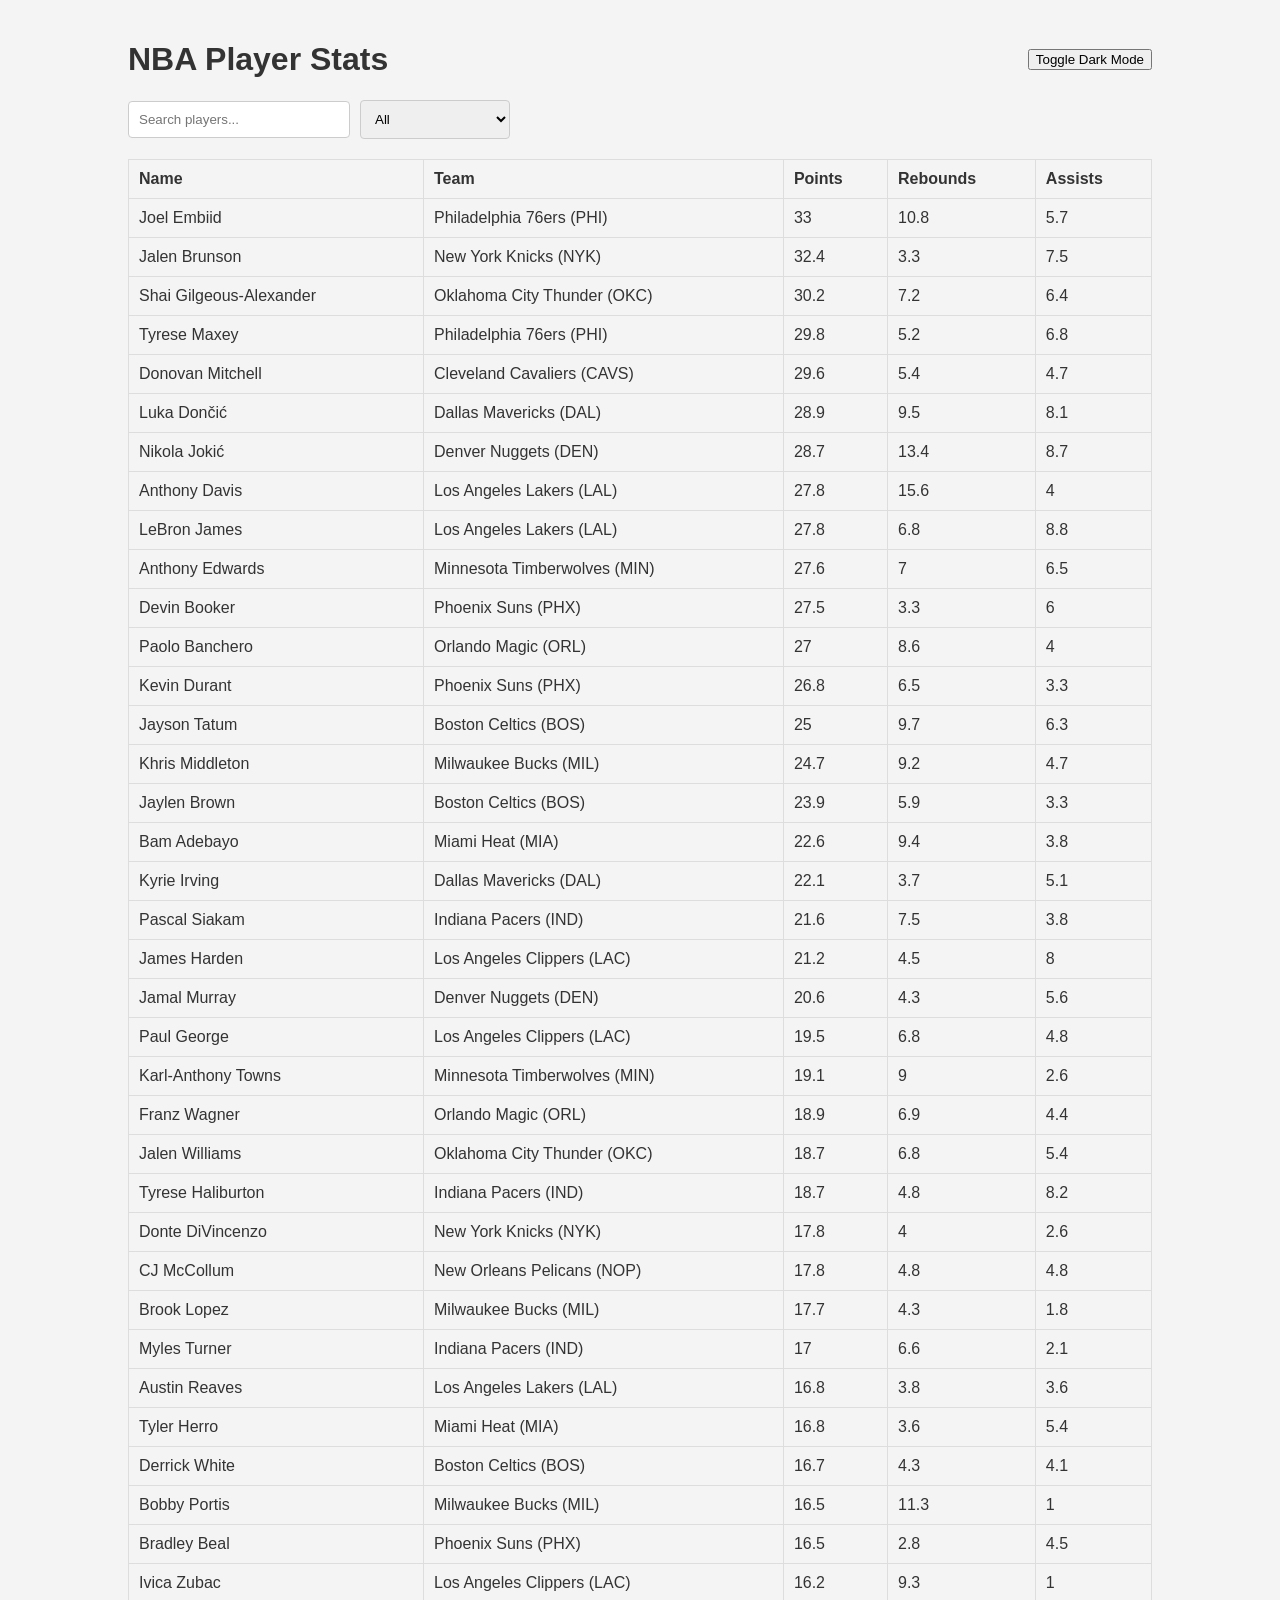
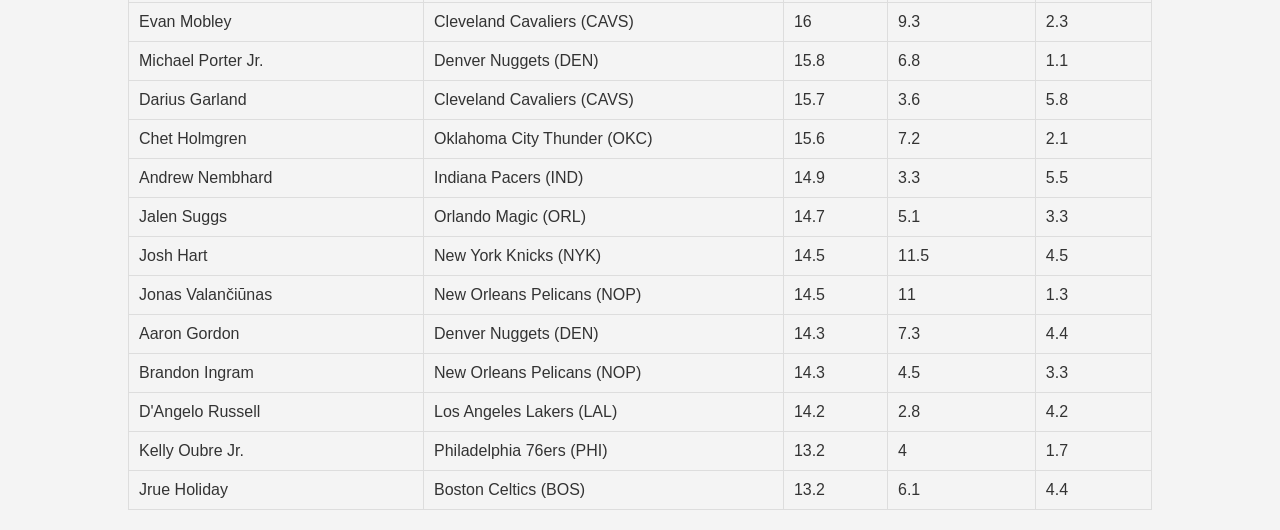
<file: lab-05-main/index.html>
<!DOCTYPE html>
<html lang="en">

<head>
    <meta charset="UTF-8">
    <meta name="viewport" content="width=device-width, initial-scale=1.0">
    <title>NBA Stats</title>
    <link rel="stylesheet" href="styles.css">

</head>

<body>
    <div class="container">
        <header>
            <h1>NBA Player Stats</h1>
            <button id="dark-mode-toggle">Toggle Dark Mode</button>
        </header>

        <search class="table-filters">
            <input type="text" id="search" placeholder="Search players...">
            <select id="team-filter">
                <option value="all">All</option>
                <!-- Teams will be populated in JS -->
            </select>
        </search>

        <table id="player-stats">
            <thead>
                <tr>
                    <th>Name</th>
                    <th>Team</th>
                    <th>Points</th>
                    <th>Rebounds</th>
                    <th>Assists</th>
                </tr>
            </thead>
            <tbody id="player-rows">
                <!-- Rows will be populated in JS -->
            </tbody>
        </table>
    </div>
    <script src="script.js"></script>
</body>

</html>
</file>
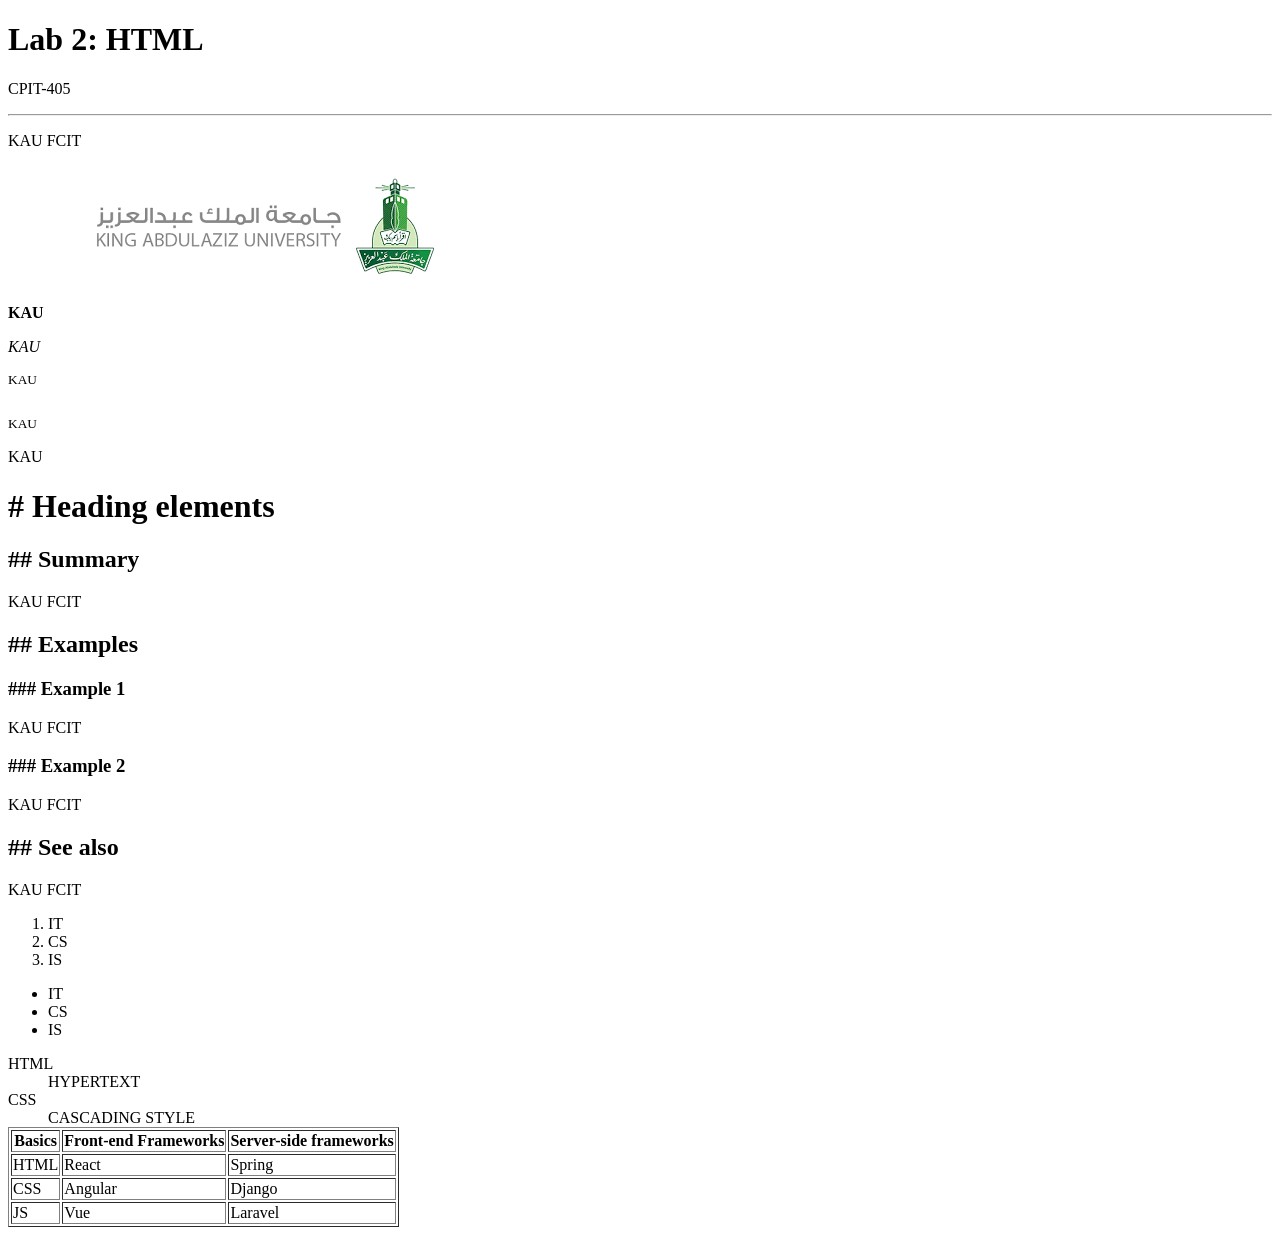
<file: lab2/index.html>
<!DOCTYPE html>
<html lang="en">
<head>
    <meta charset="UTF-8">
    <meta name="viewport" content="width=device-width, initial-scale=1.0">
    <title>CPIT-405 lab 2</title>

    <h1>Lab 2: HTML</h1> 
    <a HREF="https://cpit405.gitlab.io"></aHREF></a>
</head>
 



<body>
  <p>CPIT-405</p>
<hr>
<p>KAU FCIT</p>

<a href="https://www.kau.edu.sa/ar">
    <img src="kau logo images.png" alt="kau logo">
</a>
<p><strong>KAU</strong></p>
<p><em>KAU</em></p>
<p><sup>KAU</sup></p>
<p><sub>KAU</sub></p>
<p><span>KAU</span></p>

<h1># Heading elements</h1>
<h2> ## Summary </h2>
<p>KAU FCIT</p>
<h2> ## Examples </h2>
<h3>### Example 1 </h3>
<p>KAU FCIT</p>
<h3> ### Example 2 </h3>
<P>KAU FCIT</P>
<h2> ## See also</h2>
<p>KAU FCIT</p>

<ol>
    <li>IT</li>
    <li>CS</li>
    <li>IS</li>
</ol>

<ul>

    <li>IT</li>
    <li>CS</li>
    <li>IS</li>
</ul>

<dt>HTML</dt>
<dd>HYPERTEXT</dd>

<dt>CSS</dt>
<dd>CASCADING STYLE</dd>

<table border="1">
  <tr>
    <th>Basics</th>
    <th>Front-end Frameworks</th>
    <th>Server-side frameworks</th>
  </tr>
  <tr>
    <td>HTML</td>
    <td>React</td>
    <td>Spring</td>
  </tr>
  <tr>
    <td>CSS</td>
    <td>Angular</td>
    <td>Django</td>
  </tr>
  <tr>
    <td>JS</td>
    <td>Vue</td>
    <td>Laravel</td>
  </tr>
</table>


</body>

</html>
</file>
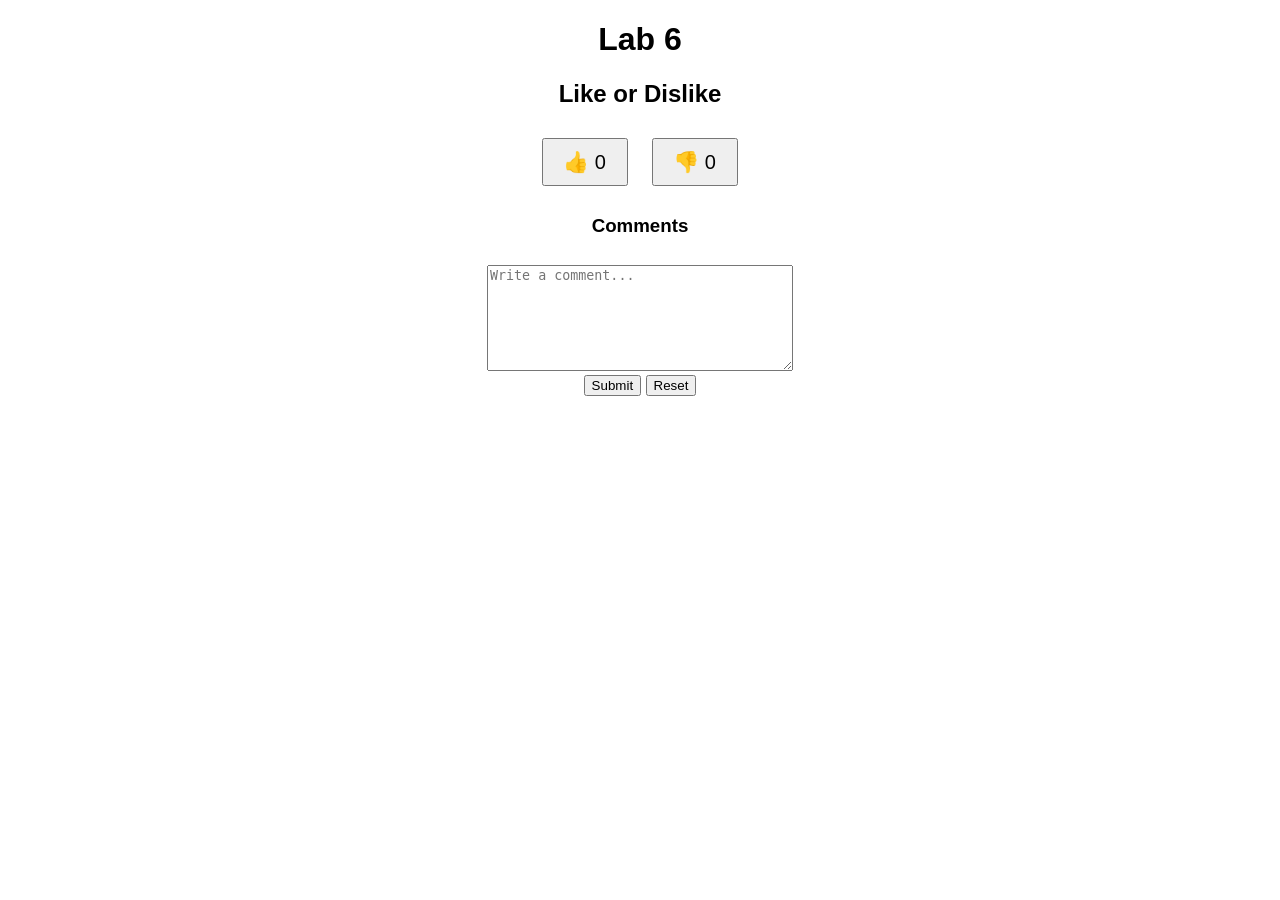
<file: lab6/index.html>
<!DOCTYPE html>
<html lang="en">
<head>
    <meta charset="UTF-8">
    <title>Lab 6</title>
    <link rel="stylesheet" href="style.css">
</head>
<body>

<h1>Lab 6</h1>
<h2>Like or Dislike</h2>

<div class="buttons">
    <button id="likeBtn">👍 <span id="likeCount">0</span></button>
    <button id="dislikeBtn">👎 <span id="dislikeCount">0</span></button>
</div>

<h3>Comments</h3>

<textarea id="commentInput" placeholder="Write a comment..."></textarea><br>

<button id="submitBtn">Submit</button>
<button id="resetBtn">Reset</button>

<div id="comments"></div>

<script src="script.js"></script>

</body>
</html>
</file>
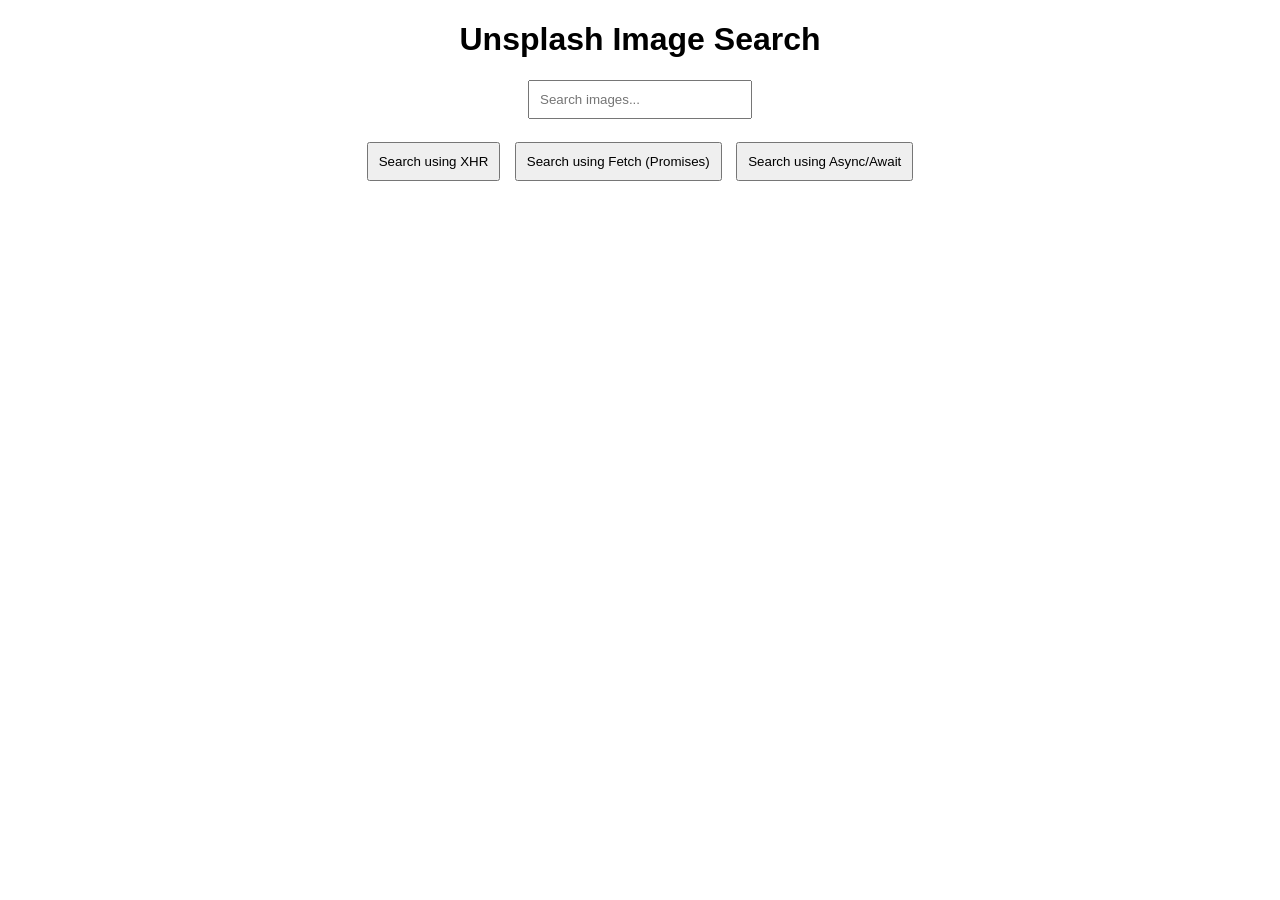
<file: lab7/index.html>
<!DOCTYPE html>
<html lang="en">
<head>
  <meta charset="UTF-8">
  <title>Unsplash Lab 7</title>

  <style>
    body {
      font-family: Arial;
      text-align: center;
    }

    #images {
      display: flex;
      flex-wrap: wrap;
      justify-content: center;
      margin-top: 20px;
    }

    img {
      width: 200px;
      margin: 10px;
      border-radius: 10px;
    }

    input {
      padding: 10px;
      width: 200px;
    }

    button {
      padding: 10px;
      margin: 5px;
      cursor: pointer;
    }
  </style>
</head>
<body>

  <h1>Unsplash Image Search</h1>

  <input type="text" id="searchInput" placeholder="Search images...">

  <br><br>

  <button onclick="searchXHR()">Search using XHR</button>
  <button onclick="searchFetch()">Search using Fetch (Promises)</button>
  <button onclick="searchAsync()">Search using Async/Await</button>

  <div id="images"></div>

  <script src="script.js"></script>

</body>
</html>
</file>
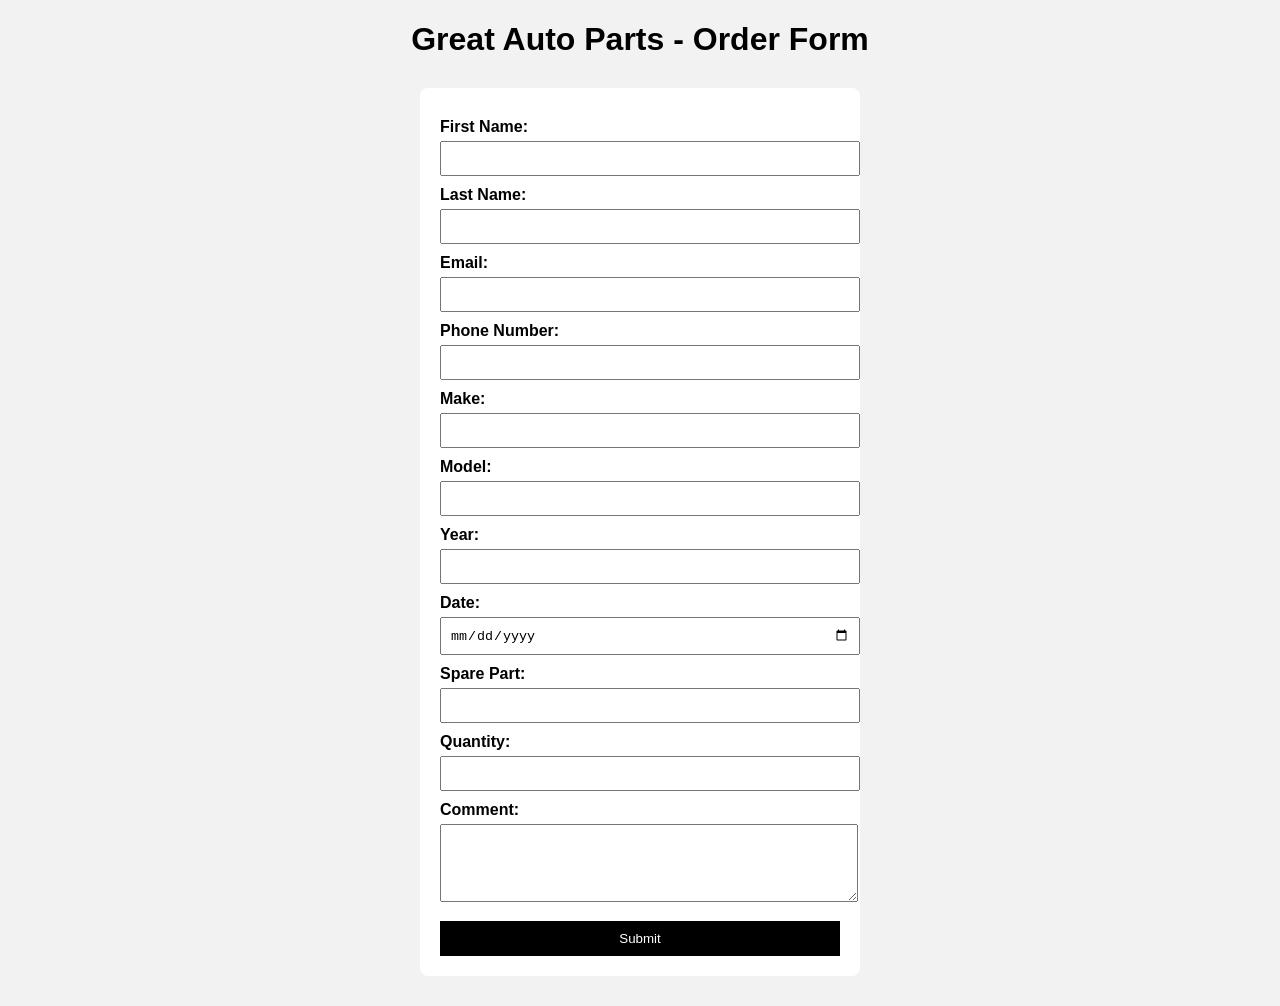
<file: lab4.html>
<!DOCTYPE html>
<html>
<head>
    <meta charset="UTF-8">
    <title>Great Auto Parts - Order Form</title>
    <link rel="stylesheet" href="lab4.css">
</head>
<body>

<h1>Great Auto Parts - Order Form</h1>

<form>

    <label>First Name:</label>
    <input type="text" required>

    <label>Last Name:</label>
    <input type="text" required>

    <label>Email:</label>
    <input type="email" required>

    <label>Phone Number:</label>
    <input type="tel">

    <label>Make:</label>
    <input type="text">

    <label>Model:</label>
    <input type="text">

    <label>Year:</label>
    <input type="number">

    <label>Date:</label>
    <input type="date">

    <label>Spare Part:</label>
    <input type="text">

    <label>Quantity:</label>
    <input type="number">

    <label>Comment:</label>
    <textarea rows="4"></textarea>

    <button type="submit">Submit</button>

</form>

</body>
</html>
</file>
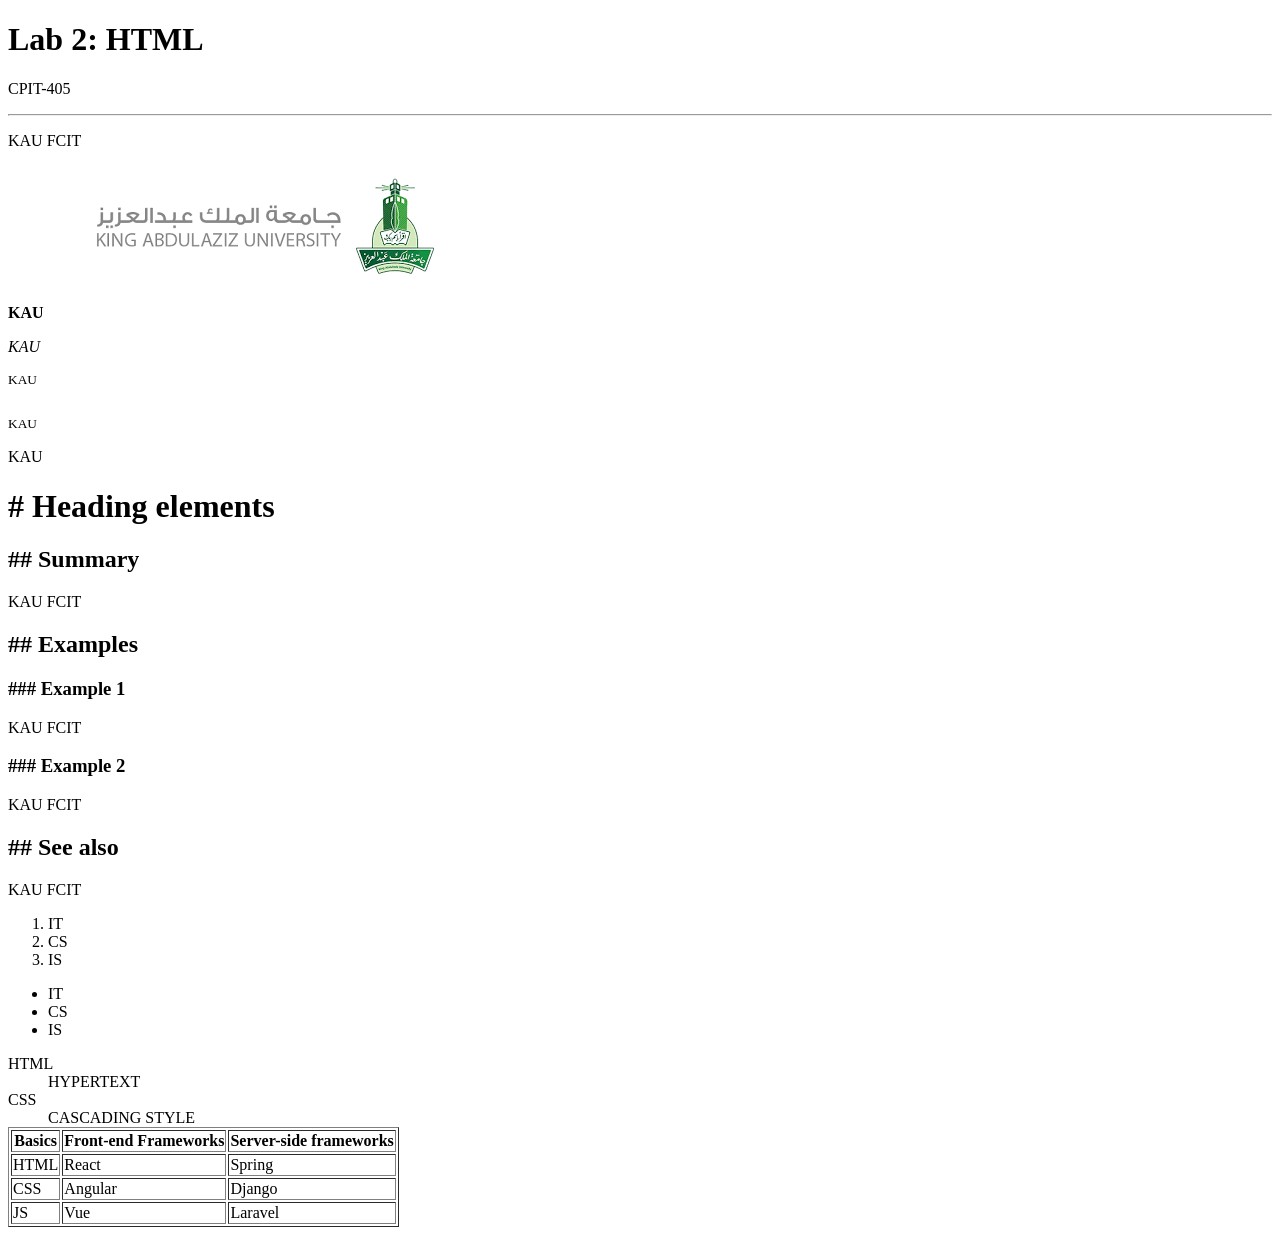
<file: lab2/LAB2.HTML>
<!DOCTYPE html>
<html lang="en">
<head>
    <meta charset="UTF-8">
    <meta name="viewport" content="width=device-width, initial-scale=1.0">
    <title>CPIT-405 lab 2</title>

    <h1>Lab 2: HTML</h1> 
    <a HREF="https://cpit405.gitlab.io"></aHREF></a>
</head>
 



<body>
  <p>CPIT-405</p>
<hr>
<p>KAU FCIT</p>

<a href="https://www.kau.edu.sa/ar">
    <img src="kau logo images.png" alt="kau logo">
</a>
<p><strong>KAU</strong></p>
<p><em>KAU</em></p>
<p><sup>KAU</sup></p>
<p><sub>KAU</sub></p>
<p><span>KAU</span></p>

<h1># Heading elements</h1>
<h2> ## Summary </h2>
<p>KAU FCIT</p>
<h2> ## Examples </h2>
<h3>### Example 1 </h3>
<p>KAU FCIT</p>
<h3> ### Example 2 </h3>
<P>KAU FCIT</P>
<h2> ## See also</h2>
<p>KAU FCIT</p>

<ol>
    <li>IT</li>
    <li>CS</li>
    <li>IS</li>
</ol>

<ul>

    <li>IT</li>
    <li>CS</li>
    <li>IS</li>
</ul>

<dt>HTML</dt>
<dd>HYPERTEXT</dd>

<dt>CSS</dt>
<dd>CASCADING STYLE</dd>

<table border="1">
  <tr>
    <th>Basics</th>
    <th>Front-end Frameworks</th>
    <th>Server-side frameworks</th>
  </tr>
  <tr>
    <td>HTML</td>
    <td>React</td>
    <td>Spring</td>
  </tr>
  <tr>
    <td>CSS</td>
    <td>Angular</td>
    <td>Django</td>
  </tr>
  <tr>
    <td>JS</td>
    <td>Vue</td>
    <td>Laravel</td>
  </tr>
</table>


</body>

</html>
</file>
<file: lab-05-main/styles.css>
body {
    font-family: Arial, sans-serif;
    background-color: #f4f4f4;
    color: #333;
    margin: 0;
    padding: 0;
}

.container {
    width: 80%;
    margin: 0 auto;
    padding: 20px;
}

header {
    display: flex;
    justify-content: space-between;
    align-items: center;
}

#search {
    padding: 10px;
    border: 1px solid #ccc;
    border-radius: 4px;
    width: 200px;
    margin-right: 10px;
}

#team-filter {
    padding: 10px;
    border: 1px solid #ccc;
    border-radius: 4px;
    width: 150px;
}

.table-filters {
    display: flex;
    align-items: center;
    margin-bottom: 20px;
}

table {
    width: 100%;
    border-collapse: collapse;
}

th,
td {
    padding: 10px;
    border: 1px solid #ddd;
    text-align: left;
}

th {
    cursor: pointer;
}

.dark-mode {
    background-color: #333;
    color: #f4f4f4;
}

.dark-mode table {
    border-color: #555;
}

.dark-mode th,
.dark-mode td {
    border-color: #555;
}
</file>
<file: lab6/style.css>
body {
    font-family: Arial;
    text-align: center;
}

.buttons button {
    font-size: 20px;
    padding: 10px 20px;
    margin: 10px;
}

textarea {
    width: 300px;
    height: 100px;
    margin-top: 10px;
}

#comments p {
    background: #eee;
    padding: 10px;
    margin: 5px;
}
</file>
<file: lab4.css>
body {
    font-family: Arial, sans-serif;
    background-color: #f2f2f2;
}

h1 {
    text-align: center;
}

form {
    width: 400px;
    margin: 30px auto;
    padding: 20px;
    background-color: white;
    border-radius: 8px;
}

label {
    display: block;
    margin-top: 10px;
    font-weight: bold;
}

input, textarea {
    width: 100%;
    padding: 8px;
    margin-top: 5px;
}

button {
    width: 100%;
    padding: 10px;
    margin-top: 15px;
    background-color: black;
    color: white;
    border: none;
    cursor: pointer;
}

button:hover {
    background-color: gray;
}
</file>
